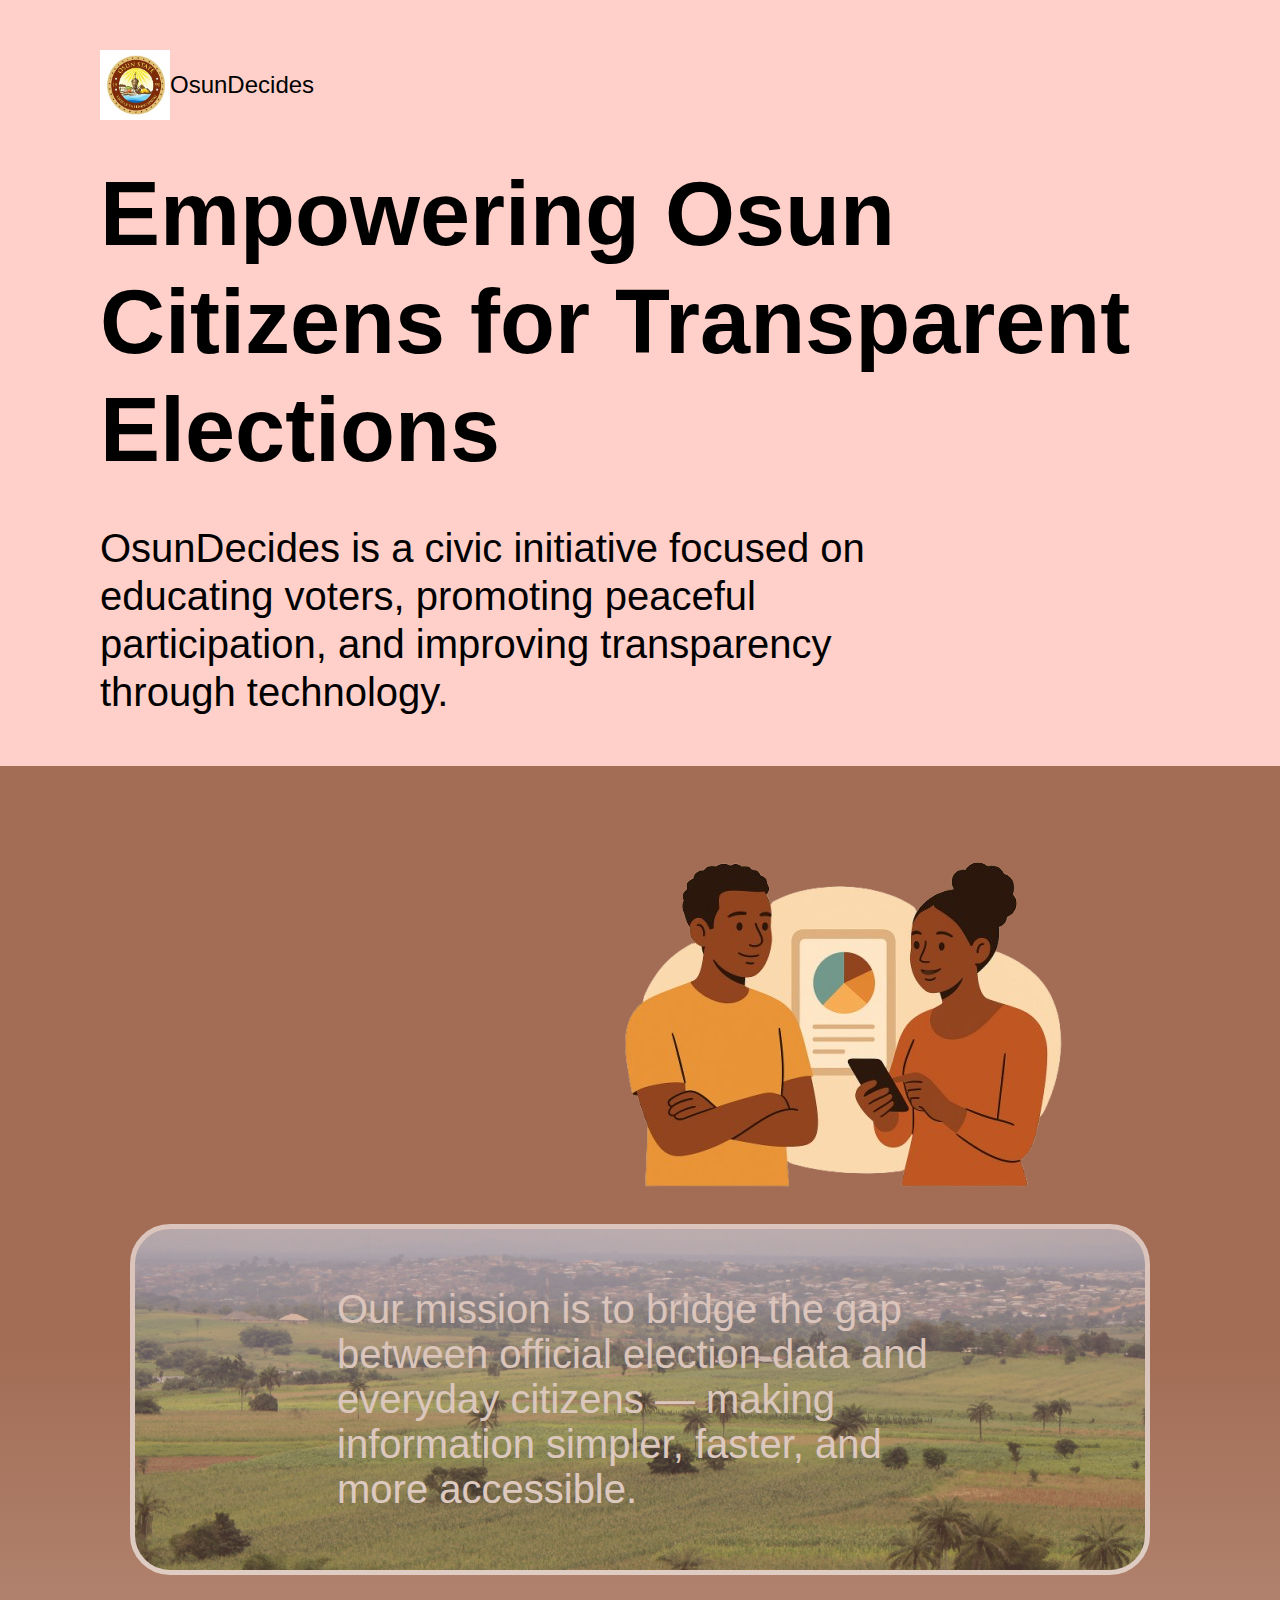
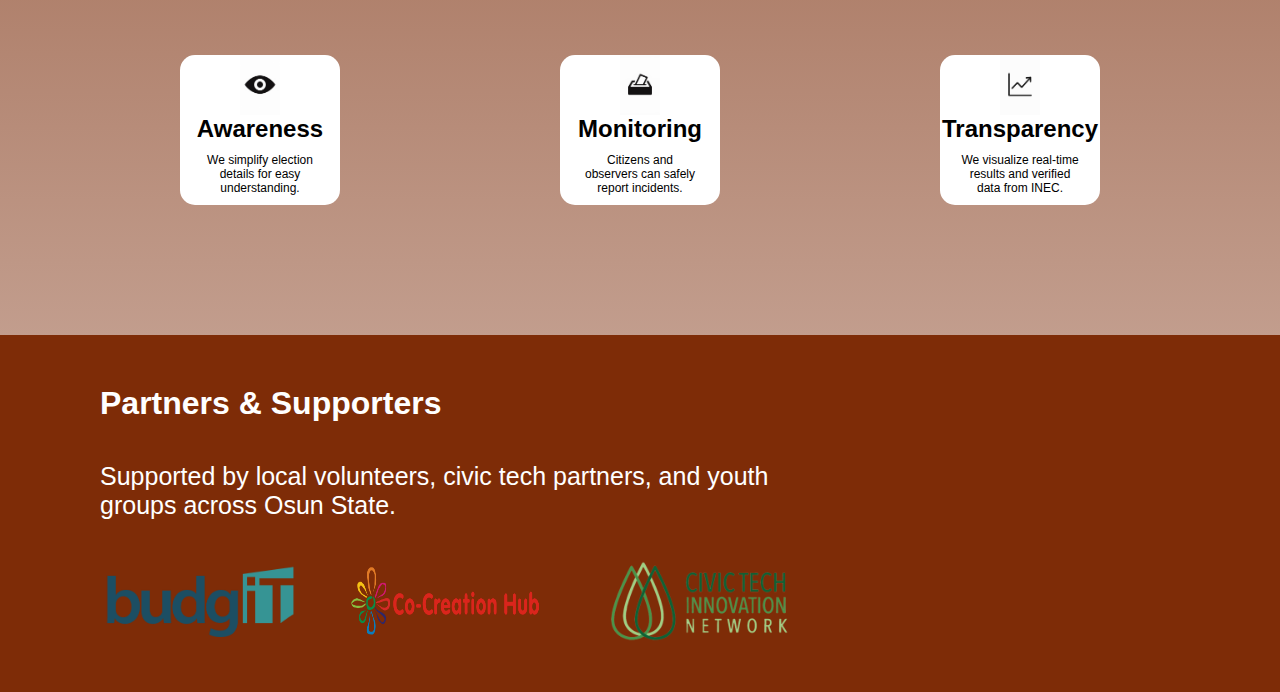
<file: Election.html>
<!DOCTYPE html>
<html lang="en">
<head>
    <meta charset="UTF-8">
    <meta name="viewport" content="width=device-width, initial-scale=1.0">
    <title>Document</title>
    <link rel="stylesheet" href="./Election.css">
</head>
<body>
    <header>
       <div class="logo">
         <img src="./images/osun-logo.jpg" alt="0sun state logo">
         <p>OsunDecides</p>
       </div>

       <h2>Empowering Osun Citizens for Transparent Elections</h2>
       <p>OsunDecides is a civic initiative focused on educating voters, promoting peaceful participation, 
        and improving transparency through technology.</p>
    </header>
    <section>
        <div class="sec-img"> <img src="./images/b6f1e3237bad22b1bf8b96c64056b35c4f2177b7.png" alt=""></div>
         <div class="border-img">
            <p>Our mission is to bridge the gap between official election data and everyday citizens — making information simpler, 
            faster, and more accessible.</p>
         </div>

        <div class="cards">
            <main>
                 <img src="./images/WhatsApp Image 2025-11-22 at 14.09.44.jpeg" alt="">
                <h2> Awareness</h2>
                <p>We simplify election details for easy understanding.</p>
            </main>
            <main>
                <img src="./images/WhatsApp Image 2025-11-22 at 14.10.06.jpeg" alt="">
                <h2>Monitoring</h2>
                <p> Citizens and observers can safely report incidents.</p>
            </main>
            <main>
                <img src="./images/WhatsApp Image 2025-11-22 at 14.10.04 (1).jpeg" alt="">
                <h2>Transparency</h2>
                <p> We visualize real-time results and verified data from INEC.</p>
            </main>
        </div>
    </section>

    <footer>
        <h1>Partners & Supporters</h1>
        <p>Supported by local volunteers, civic tech partners, and youth groups across Osun State.</p>
        <div>
            <img src="./images/4ab078fe989a4f2d1114efa8394814417e67147c.png" alt="">
            <img src="./images/6419ff376cc592410d05e3ff8bd26febadacd5cd.png" alt="">
            <img src="./images/e706c3d290e9b5137f0161167beb18031e46434e.png" alt="">
        </div>
    </footer>
</body>
</html>
</file>
<file: Election.css>
*{
            margin: 0;
            padding: 0;
            box-sizing: border-box;
            font-family: 'Segoe UI', Tahoma, Verdana, sans-serif;

        }
        header{
            background-color: #FED0C9;
            padding: 50px 100px;
        }
         header .logo{
            display: flex;
            align-items: center;
         }
         .logo img{
            width: 70px;
            height: 70px;
         }
         .logo p{
            font-size: 24px;
         }
         header h2{
           font-size: 90px;
           font-weight: 600;
           width: 1100px;
           line-height: 120%;
           margin: 40px 0px;
         }
         header p{
            width: 850px;
            font-size: 40px;
            font-weight: 400;
            line-height: 120%;
         }
         section{
            background:linear-gradient(#A36D55, #A36D55, #C29D8D) ;
            padding: 50px 130px;
         }
         section .sec-img{
            display: flex;
            justify-content: end;
            
         }
         section .border-img{
            height: 351px;
            border: 5px solid white;
            border-radius: 40px;
            background: url(./images/4046cc536643e4ad6dc324f743a44c26729203e7.png)no-repeat;
            opacity: 0.6;
            background-size: cover;
            background-position: center;
            display: flex;
            justify-content: center;
            align-items: center;
         }
         section .border-img p{
            width: 60%;
            font-size: 40px;
            color: white;
         }
         section .cards{
            display: flex;
            justify-content: space-between;
            align-items: center;
            padding:80px  50px;
         }
         section main{
            display: flex;
            flex-direction: column;
            justify-content: center;
            align-items: center;
            background-color: white;
            width: 160px;
            border-radius: 15px;
            padding-bottom: 10px;
         }
         main img{
            width: 40px;
         }
         main h2{
            margin-bottom: 10px;
         }
         main p{
            width: 75%;
            font-size: 12px;
            text-align: center;
         }
         footer{
            background-color: #7E2C07;
            color: white;
            padding: 50px 100px;
         }
         footer div{
            display: flex;
            gap: 50px;
         }
        footer img{
            width: 200px;
        }
        footer p{
            width: 750px;
            font-size: 25px;
            margin: 40px 0px;
        }
</file>
